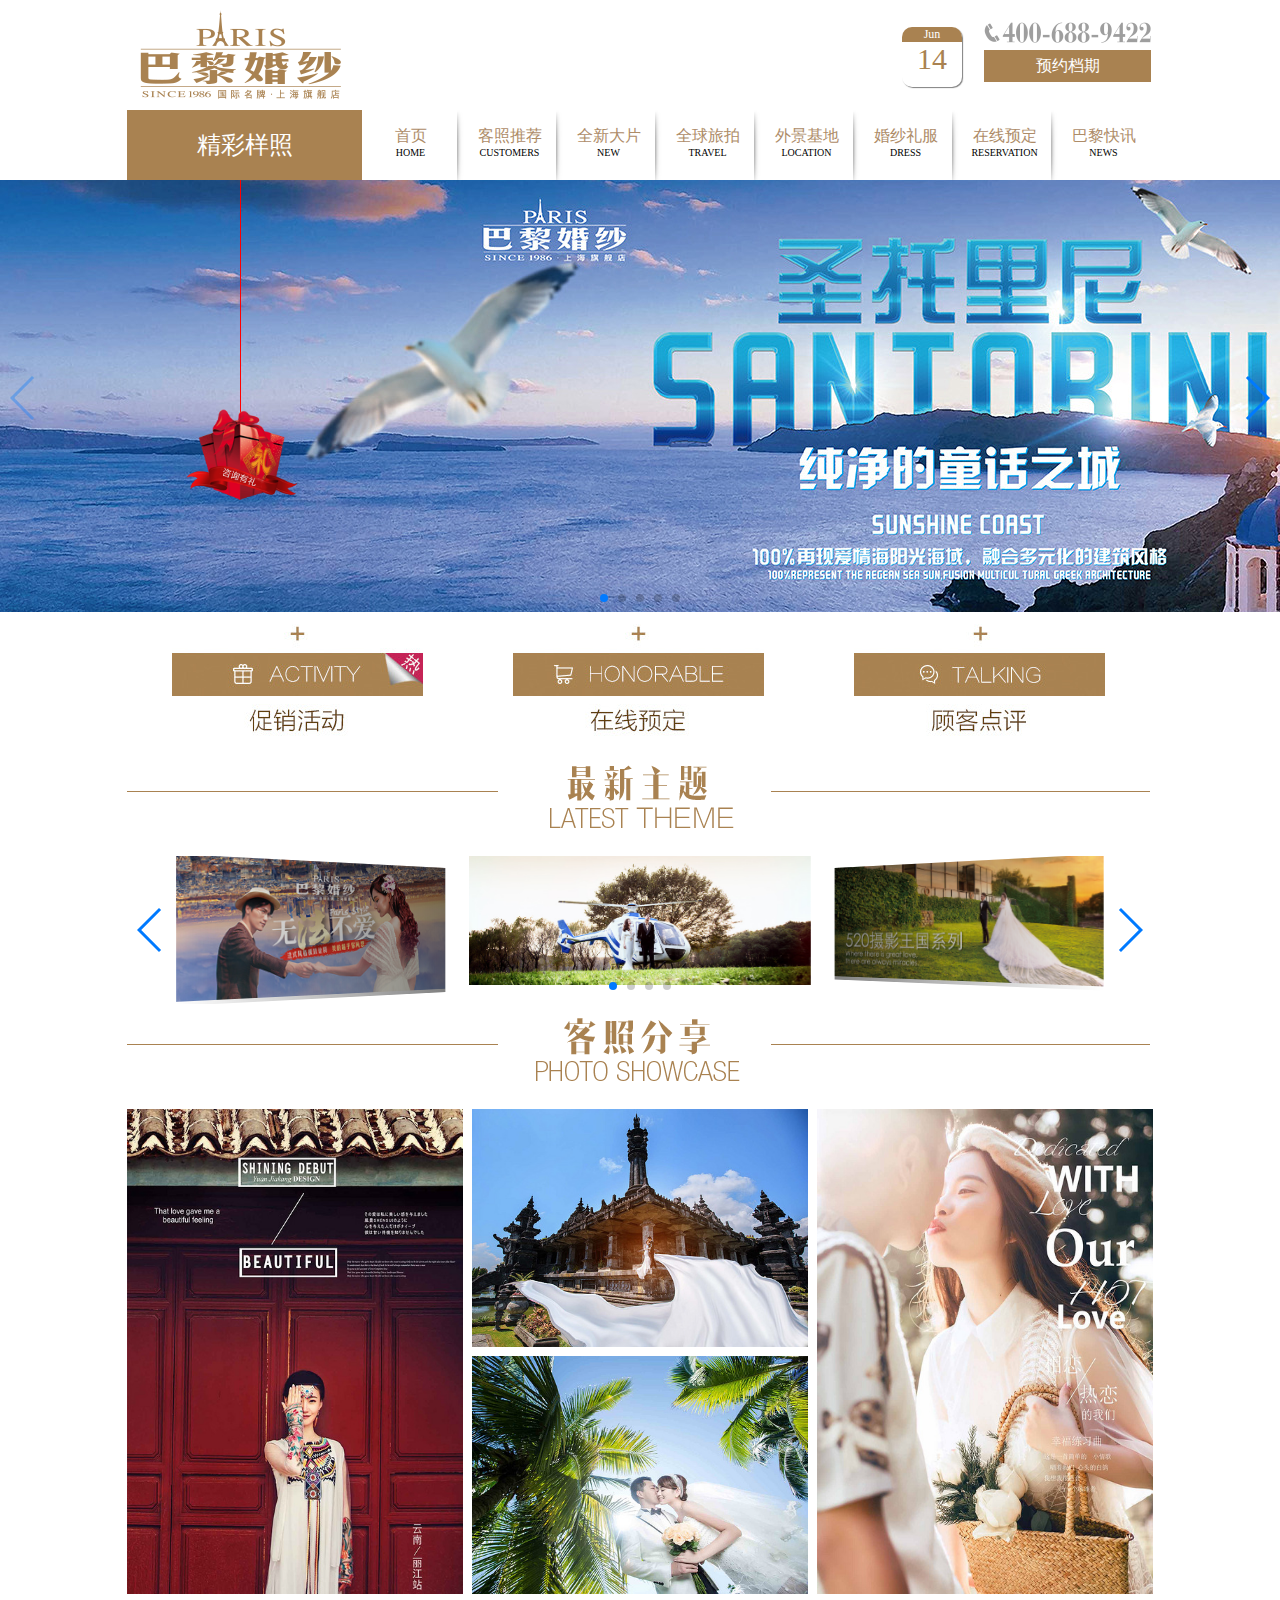
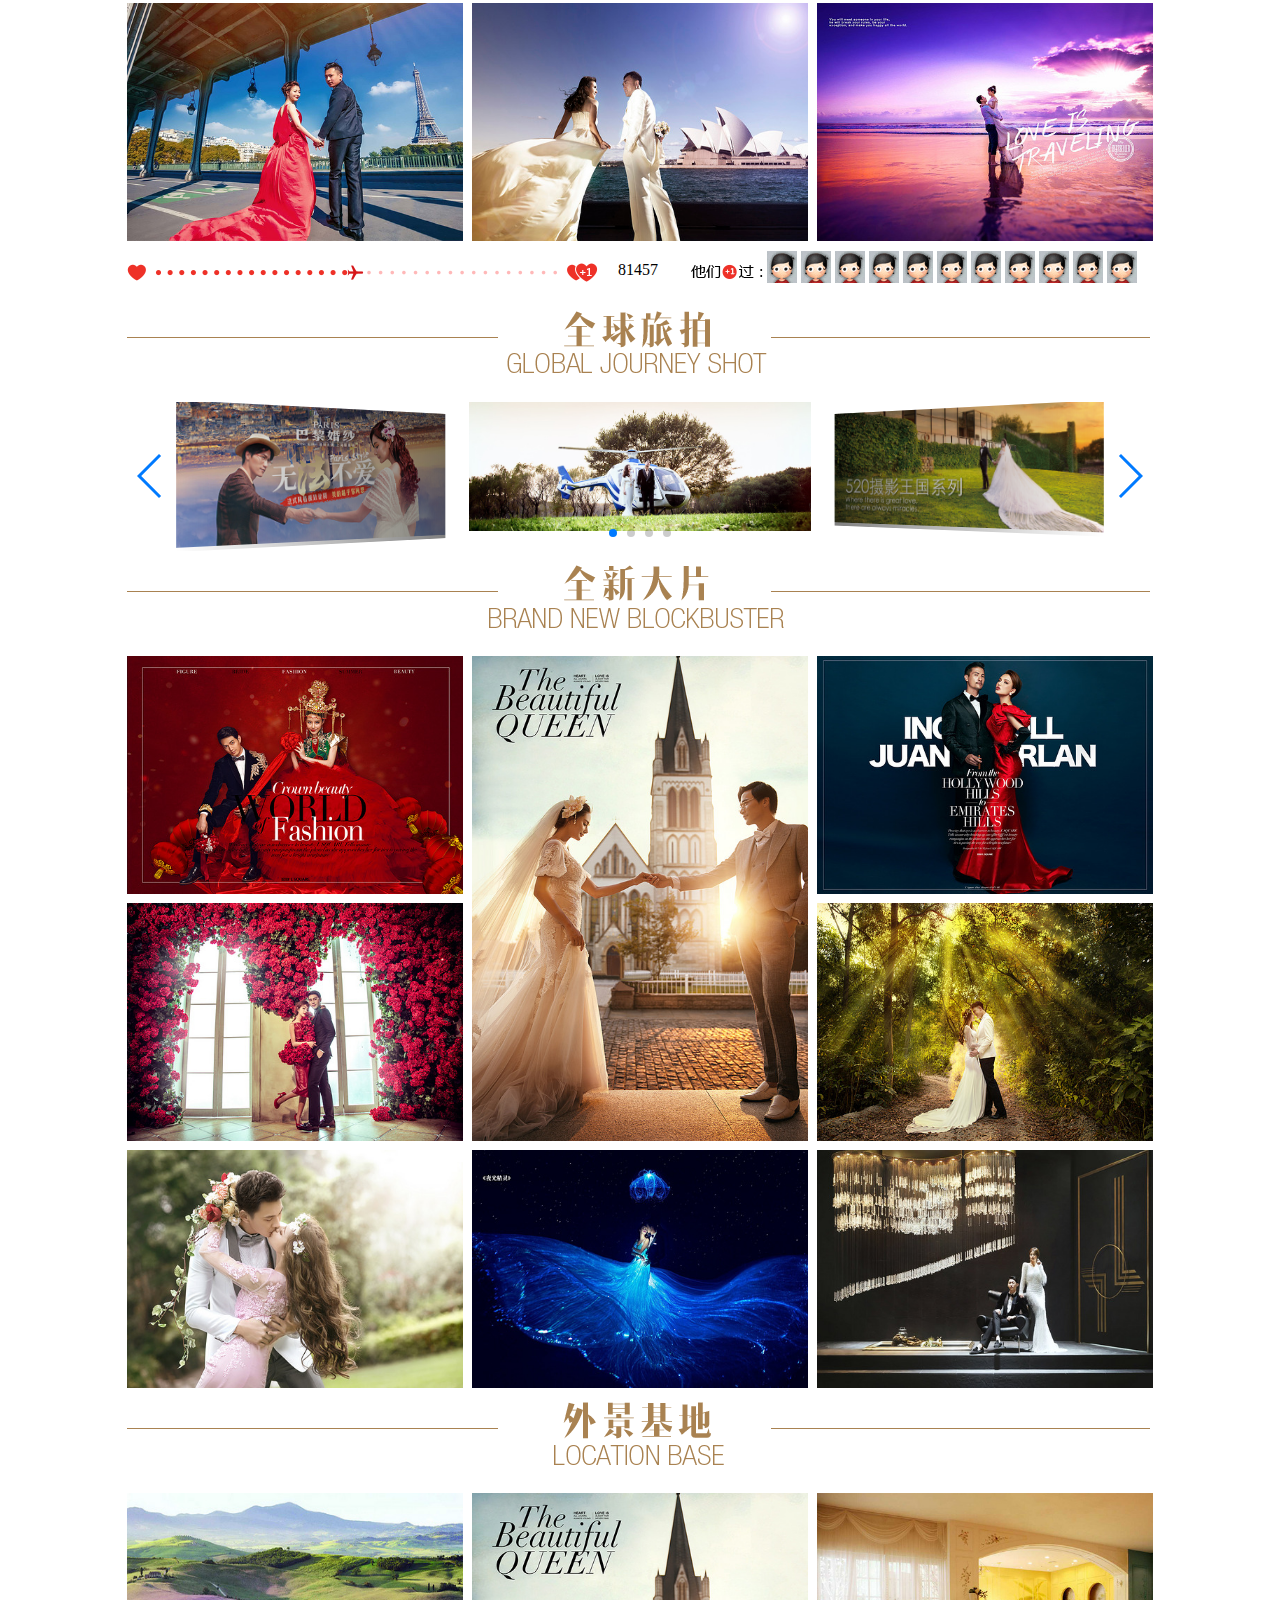
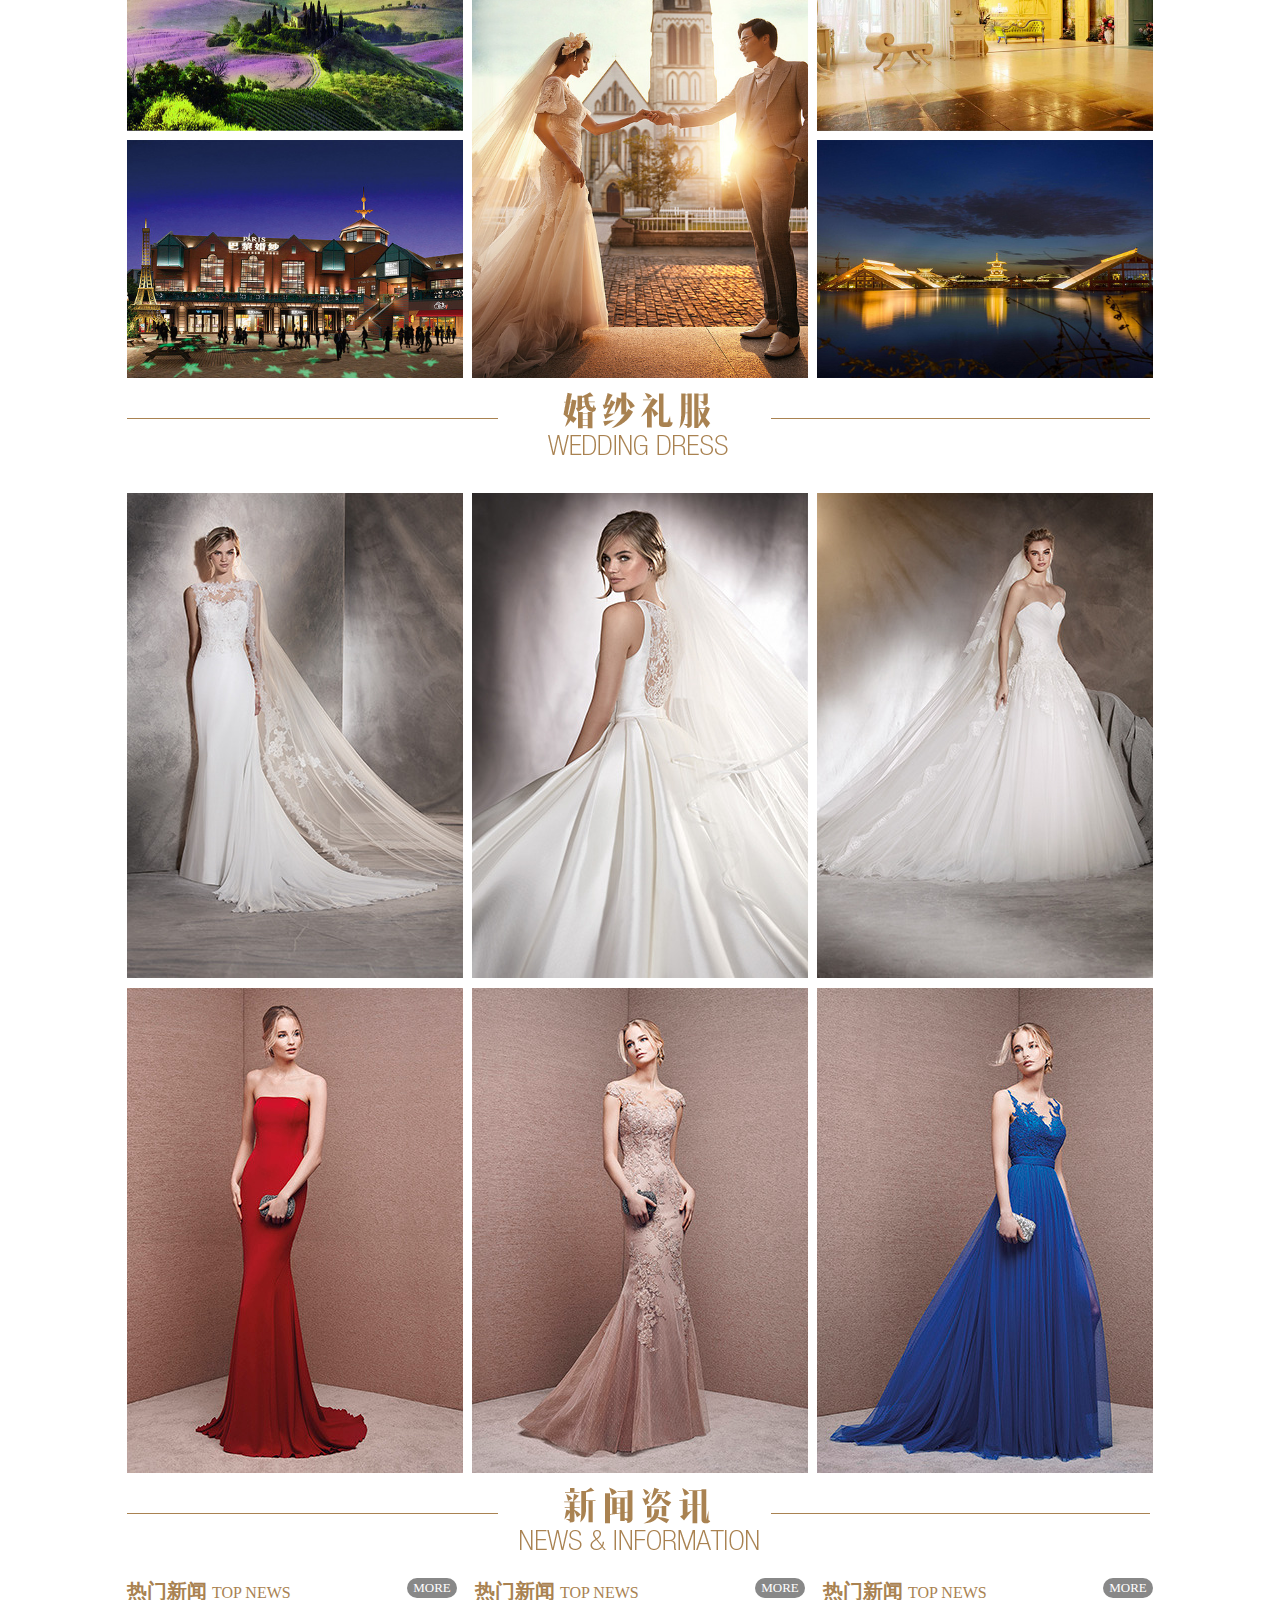
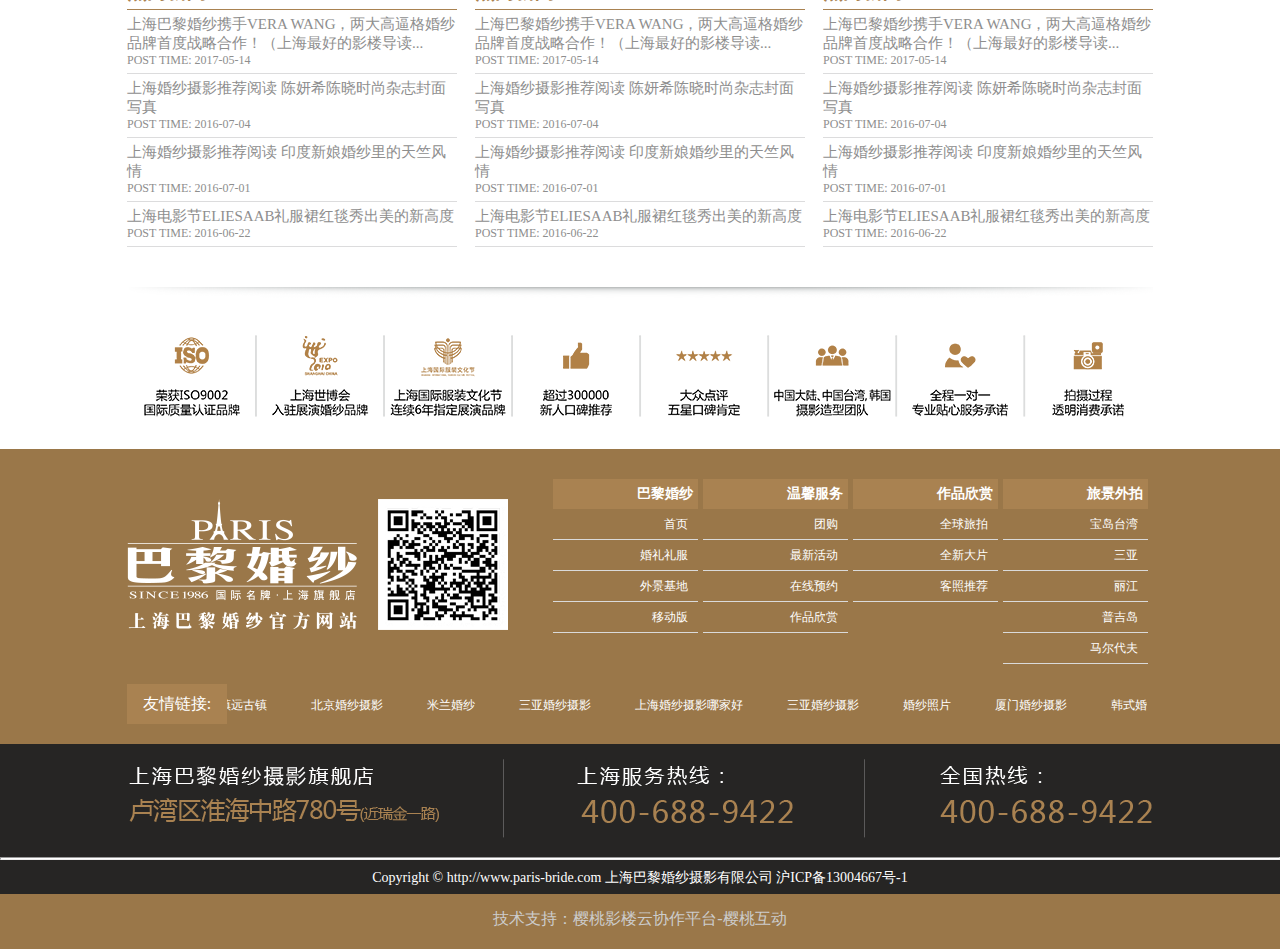
<file: balihunsha/index.html>
<!DOCTYPE html>
<html lang="en">
<head>
    <meta charset="UTF-8">
    <title>上海巴黎婚纱</title>
    <meta http-equiv="X-UA-Compatible" content="IE=edge,chrome=1"/>
    <meta name="viewport" content="width=device-width, initial-scale=1.0, minimum-scale=1.0, maximum-scale=1.0, user-scalable=no"/>
    <meta name="format-detection" content="telephone=no, email=no"/>
    <meta name="apple-mobile-web-app-capable" content="yes"/>
    <meta name="apple-mobile-web-app-status-bar-style" content="black"/>
    <link rel="stylesheet" href="css/swiper-3.4.2.min.css">
    <link rel="stylesheet" href="css/index.css">
    <link rel="stylesheet" href="css/animate.css">
</head>
<body>


<div class="container">
    <header>
        <a href="#" id="logo"><img src="img/logo.png" alt=""></a>
        <table class="logo_tab">
            <tr>
                <td rowspan="2"><p class="tab_p"><span>Jun</span>14</p></td>
                <td><img src="img/phone.png" alt="1" title="400-688-9422"></td>

            </tr>
            <tr>
                <td><a href="#" class="btn1">预约档期</a></td>
            </tr>
        </table>
        <div class="menu">
            <a href="#" class="menu_title">精彩样照</a>
        </div>
        <ul class="list_title">
            <li><b>首页</b><span>HOME</span></li>
            <li><b>客照推荐</b><span>CUSTOMERS</span></li>
            <li><b>全新大片</b><span>NEW</span></li>
            <li><b>全球旅拍</b><span>TRAVEL</span></li>
            <li><b>外景基地</b><span>LOCATION</span></li>
            <li><b>婚纱礼服</b><span>DRESS</span></li>
            <li><b>在线预定</b><span>RESERVATION</span></li>
            <li><b>巴黎快讯</b><span>NEWS</span></li>
        </ul>
        <div class="suspension">
            <a href="#" class="">
                <img src="img/gift.png" alt="">
            </a>
        </div>
    </header>

</div>
<div id="content">
    <!-- 轮播 -->
    <div class="swiper-container">
        <div class="swiper-wrapper">
            <div class="swiper-slide"><img src="img/banner1.jpg" alt=""></div>
            <div class="swiper-slide"><img src="img/banner2.jpg" alt=""></div>
            <div class="swiper-slide"><img src="img/banner3.jpg" alt=""></div>
            <div class="swiper-slide"><img src="img/banner4.jpg" alt=""></div>
            <div class="swiper-slide"><img src="img/banner5.jpg" alt=""></div>
        </div>
        <div class="swiper-pagination"></div>
        <div class="swiper-button-prev"></div>
        <div class="swiper-button-next"></div>
    </div>
    <!-- 轮播底部内容 -->
    <div id="banner_content">
        <ul class="content_ul">
            <li><img src="img/5a333788ec52013aab5f660dcfa1ff43.jpg" alt=""></li>
            <li><img src="img/5ba332e92497a40038d6a52b46e1c534.jpg" alt=""></li>
            <li><img src="img/852da97cf7ef59bf8b8e4cd5e50d30ef.jpg" alt=""></li>
        </ul>
    </div>
    <!-- 立体轮播 -->
    <div class="banner_solid">
        <div class="title"><img src="img/title-0.png" alt=""></div>
        <div class="swiper-container3">
            <div class="swiper-wrapper">
                <div class="swiper-slide"><img src="img/5bea0636875f66761fe276666baff157.jpg" alt=""></div>
                <div class="swiper-slide"><img src="img/751aa8724650cc940a6584a5006fc1c1.jpg" alt=""></div>
                <div class="swiper-slide"><img src="img/d1c2c31ba385393c86c5f1a947cc5147.jpg" alt=""></div>
                <div class="swiper-slide"><img src="img/e5c52e116d5af979bc44dcbb7093cbe5.jpg" alt=""></div>

            </div>
            <div class="swiper-pagination"></div>
            <div class="swiper-button-prev"></div>
            <div class="swiper-button-next"></div>
        </div>
    </div>
    <!-- 客照分享 -->
    <div id="photo">
        <div class="title"><img src="img/title-1.png" alt=""></div>
        <div class="photo_showcase">
            <ul class="photo_list">
                <li>
                    <div class="row_1"><img src="img/dceae079e629fb7083b9db63bbaf4e1d.jpg" alt=""></div>
                    <div class="row_2"><img src="img/2abbefbbd44f0a45a2f2af963203882a.jpg" alt=""></div>
                </li>
                <li style="margin: 0 9px">
                    <div class="row_2">
                        <img src="img/796ffa2f3ec2926bbf062e27b319f51f.jpg" alt="">

                    </div>
                    <div class="row_2">
                        <img src="img/d26f8edfeedde7568ae0f3b09c770c8b.jpg" alt="">

                    </div>
                    <div class="row_2">
                        <img src="img/07998342e4384876fe966e9da6698ce9.jpg" alt="">
                    </div>
                </li>
                <li>
                    <div class="row_1">
                        <img src="img/f610438c8fe2e43f4159102f4c0b1524.jpg" alt="">
                    </div>
                    <div class="row_2">
                        <img src="img/300c7e9470d9b3d269fddd95f307049e.jpg" alt="">
                    </div>
                </li>
            </ul>
        </div>
        <div class="bottom_title">
            <img src="img/plus.png" alt="">
            <span>81457</span>
            <a href="#">
                <img src="img/noavatar_small.jpg" alt="">
                <img src="img/noavatar_small.jpg" alt="">
                <img src="img/noavatar_small.jpg" alt="">
                <img src="img/noavatar_small.jpg" alt="">
                <img src="img/noavatar_small.jpg" alt="">
                <img src="img/noavatar_small.jpg" alt="">
                <img src="img/noavatar_small.jpg" alt="">
                <img src="img/noavatar_small.jpg" alt="">
                <img src="img/noavatar_small.jpg" alt="">
                <img src="img/noavatar_small.jpg" alt="">
                <img src="img/noavatar_small.jpg" alt="">
            </a>
        </div>
        <div class="banner_solid">
            <div class="title"><img src="img/title-5.png" alt=""></div>
            <div class="swiper-container3">
                <div class="swiper-wrapper">
                    <div class="swiper-slide"><img src="img/5bea0636875f66761fe276666baff157.jpg" alt=""></div>
                    <div class="swiper-slide"><img src="img/751aa8724650cc940a6584a5006fc1c1.jpg" alt=""></div>
                    <div class="swiper-slide"><img src="img/d1c2c31ba385393c86c5f1a947cc5147.jpg" alt=""></div>
                    <div class="swiper-slide"><img src="img/e5c52e116d5af979bc44dcbb7093cbe5.jpg" alt=""></div>

                </div>
                <div class="swiper-pagination"></div>
                <div class="swiper-button-prev"></div>
                <div class="swiper-button-next"></div>
            </div>
        </div>
        <div class="title"><img src="img/title-2.png" alt=""></div>
        <div id="brand">
            <div class="photo_showcase">
                <ul class="photo_list">
                    <li >
                        <div class="row_2  li1">
                            <img src="img/e97df71461f8ca8cd0a4ddca5597e4c6.jpg" alt="">
                            <p class="p">金玉满堂</p>
                        </div>
                        <div class="row_2"><img src="img/1f207dbe84a09a00e7d13d4c82d9d836.jpg" alt=""><p >金玉满堂</p></div>
                        <div class="row_2"><img src="img/52cc9097b0a16eb852ef370997dfd4f0.jpg" alt=""><p >金玉满堂</p></div>
                    </li>
                    <li style="margin: 0 9px">
                        <div class="row_1"><img src="img/5d974dd7ab72caa18f3e7133b1ad7790.jpg" alt=""><p >金玉满堂</p></div>
                        <div class="row_2"><img src="img/4ac75c28935eaa2c894a9da716884982.jpg" alt=""><p >金玉满堂</p></div>
                    </li>
                    <li>
                        <div class="row_2"><img src="img/43c3153b4089a4fda0144580d1455e11.jpg" alt=""><p >金玉满堂</p></div>
                        <div class="row_2"><img src="img/62b9416362b239cc22371129265103db.jpg"><p >金玉满堂</p></div>
                        <div class="row_2"><img src="img/55902ab2a4e9e6ab44b1d92ca36df1eb.jpg" alt=""><p >金玉满堂</p></div>
                    </li>
                </ul>
            </div>
        </div>
        <div class="title"><img src="img/title-3.png" alt=""></div>
        <div class="photo_showcase">
            <ul class="photo_list">
                <li>
                    <div class="row_2"><img src="img/c2e3d90ae91047ab1fb83a4f9eead8df.jpg" alt=""></div>
                    <div class="row_2"><img src="img/8ed5d861c7835800279ab80731092fd0.jpg" alt=""></div>
                </li>
                <li style="margin: 0 9px">
                    <div class="row_1">
                        <img src="img/5d974dd7ab72caa18f3e7133b1ad7790.jpg" alt="">
                    </div>
                </li>
                <li>
                    <div class="row_2"><img src="img/35af63337af127485ea8f427ded9bb7c.jpg" alt=""></div>
                    <div class="row_2"><img src="img/c86f4165b7ab8c1986cb15b70a1a0227.jpg"></div>
                </li>
            </ul>
        </div>
        <div class="title"><img src="img/title-4.png" alt=""></div>
        <div class="photo_showcase">
            <ul class="photo_list">
                <li>
                    <div class="row_1 margin"><img src="img/8bf7f52af6579432067a343e3bbd159b.jpg" alt=""></div>
                    <div class="row_1 margin"><img src="img/45f3e1c814df7f9af164070441aba8b8.jpg" alt=""></div>
                </li>
                <li style="margin: 0 9px">
                    <div class="row_1 margin"><img src="img/f548b271466ecbcc2ebc43779558b618.jpg" alt=""></div>
                    <div class="row_1 margin"><img src="img/2739a3d2e6050f68bd8eb1263166d78d.jpg" alt=""></div>
                </li>
                <li>
                    <div class="row_1 margin"><img src="img/a90a17ceebfee2d9a4bf83f38eeff738.jpg" alt=""></div>
                    <div class="row_1 margin"><img src="img/edcf7c78e56abd4f1e3350269713b80c.jpg" alt=""></div>
                </li>
            </ul>
        </div>
        <div class="title"><img src="img/title-8.png" alt=""></div>
        <div class="list_wap">
            <div class="cList">
                <div class="cList_title">
                    <div><strong>热门新闻</strong><span>TOP NEWS</span></div>
                    <a href="#"> MORE </a>
                </div>
                <ul class="cList_content">
                    <li>
                        <a href="#">上海巴黎婚纱携手VERA WANG，两大高逼格婚纱品牌首度战略合作！（上海最好的影楼导读...</a>
                        <p>POST TIME: 2017-05-14</p>
                    </li>
                    <li>
                        <a href="#">上海婚纱摄影推荐阅读 陈妍希陈晓时尚杂志封面写真</a>
                        <p>POST TIME: 2016-07-04</p>
                    </li>
                    <li>
                        <a href="#">上海婚纱摄影推荐阅读 印度新娘婚纱里的天竺风情</a>
                        <p>POST TIME: 2016-07-01</p>
                    </li>
                    <li>
                        <a href="#"> 上海电影节ELIESAAB礼服裙红毯秀出美的新高度</a>
                        <p> POST TIME: 2016-06-22</p>
                    </li>
                </ul>
            </div>
            <div class="cList list_margin">
                <div class="cList_title">
                    <div><strong>热门新闻</strong><span>TOP NEWS</span></div>
                    <a href="#"> MORE </a>
                </div>
                <ul class="cList_content">
                    <li>
                        <a href="#">上海巴黎婚纱携手VERA WANG，两大高逼格婚纱品牌首度战略合作！（上海最好的影楼导读...</a>
                        <p>POST TIME: 2017-05-14</p>
                    </li>
                    <li>
                        <a href="#">上海婚纱摄影推荐阅读 陈妍希陈晓时尚杂志封面写真</a>
                        <p>POST TIME: 2016-07-04</p>
                    </li>
                    <li>
                        <a href="#">上海婚纱摄影推荐阅读 印度新娘婚纱里的天竺风情</a>
                        <p>POST TIME: 2016-07-01</p>
                    </li>
                    <li>
                        <a href="#"> 上海电影节ELIESAAB礼服裙红毯秀出美的新高度</a>
                        <p> POST TIME: 2016-06-22</p>
                    </li>
                </ul>
            </div>
            <div class="cList">
                <div class="cList_title">
                    <div><strong>热门新闻</strong><span>TOP NEWS</span></div>
                    <a href="#"> MORE </a>
                </div>
                <ul class="cList_content">
                    <li>
                        <a href="#">上海巴黎婚纱携手VERA WANG，两大高逼格婚纱品牌首度战略合作！（上海最好的影楼导读...</a>
                        <p>POST TIME: 2017-05-14</p>
                    </li>
                    <li>
                        <a href="#">上海婚纱摄影推荐阅读 陈妍希陈晓时尚杂志封面写真</a>
                        <p>POST TIME: 2016-07-04</p>
                    </li>
                    <li>
                        <a href="#">上海婚纱摄影推荐阅读 印度新娘婚纱里的天竺风情</a>
                        <p>POST TIME: 2016-07-01</p>
                    </li>
                    <li>
                        <a href="#"> 上海电影节ELIESAAB礼服裙红毯秀出美的新高度</a>
                        <p> POST TIME: 2016-06-22</p>
                    </li>
                </ul>
            </div>
        </div>
        <div class="footer_shadow"><img src="img/footer-shadow.png" alt=""></div>
        <div><img src="img/f8d777c251e1913742815e85f14b0136.png" alt=""></div>
    </div>
</div>
<footer>
    <section>
        <div id="footer_logo">
            <div class="footer_left">
                <img src="img/logo-qr.png" alt="">
            </div>
            <div class="footer_right">
                <ul>
                    <li><a href="#"><strong>巴黎婚纱</strong></a></li>
                    <li><a href="#">首页</a></li>
                    <li><a href="#">婚礼礼服</a></li>
                    <li><a href="#">外景基地</a></li>
                    <li><a href="#">移动版</a></li>
                </ul>
                <ul>
                    <li><a href="#"><strong>温馨服务</strong></a></li>
                    <li><a href="#">团购</a></li>
                    <li><a href="#">最新活动</a></li>
                    <li><a href="#">在线预约</a></li>
                    <li><a href="#">作品欣赏</a></li>
                </ul>
                <ul>
                    <li><a href="#"><strong>作品欣赏</strong></a></li>
                    <li><a href="#">全球旅拍</a></li>
                    <li><a href="#">全新大片</a></li>
                    <li><a href="#">客照推荐</a></li>
                </ul>
                <ul>
                    <li><a href="#"><strong>旅景外拍</strong></a></li>
                    <li><a href="#">宝岛台湾</a></li>
                    <li><a href="#">三亚</a></li>
                    <li><a href="#">丽江</a></li>
                    <li><a href="#">普吉岛</a></li>
                    <li><a href="#">马尔代夫</a></li>
                </ul>
            </div>
        </div>
        <div class="marquee">
            <div id="marquee_left">友情链接:</div>
            <div id="marquee">
                <ul>
                    <li><a href="#">镇远古镇</a></li>
                    <li><a href="#">北京婚纱摄影</a></li>
                    <li><a href="#">米兰婚纱</a></li>
                    <li><a href="#">三亚婚纱摄影 </a></li>
                    <li><a href="#">上海婚纱摄影哪家好</a></li>
                    <li><a href="#">三亚婚纱摄影</a></li>
                    <li><a href="#">婚纱照片</a></li>
                    <li><a href="#">厦门婚纱摄影</a></li>
                    <li><a href="#">韩式婚纱摄影</a></li>
                    <li><a href="#">成都婚纱照</a></li>
                    <li><a href="#">镇远古镇</a></li>
                    <li><a href="#">北京婚纱摄影</a></li>
                    <li><a href="#">米兰婚纱</a></li>
                    <li><a href="#">三亚婚纱摄影 </a></li>
                    <li><a href="#">上海婚纱摄影哪家好</a></li>
                    <li><a href="#">三亚婚纱摄影</a></li>
                    <li><a href="#">婚纱照片</a></li>
                    <li><a href="#">厦门婚纱摄影</a></li>
                    <li><a href="#">韩式婚纱摄影</a></li>
                    <li><a href="#">成都婚纱照</a></li>
                    <!--<li><a href="#">广州夜场招聘</a></li>-->
                </ul>

            </div>

        </div>
        <div class="footer_img">
            <img src="img/footer-contact.png" alt="">
            <hr style="background-color: #fff;height: 1px;">
            <p>Copyright © http://www.paris-bride.com 上海巴黎婚纱摄影有限公司 沪ICP备13004667号-1</p>
        </div>
        <div class="footer_p">技术支持：樱桃影楼云协作平台-樱桃互动</div>
    </section>

</footer>

</body>
</html>
<script src="js/jquery-1.3.2.min.js"></script>
<script src="js/jquery.kxbdMarquee.js"></script>
<script src="js/swiper-3.4.2.min.js"></script>

<script>

    /*  底部无缝滚动 */
    (function () {
        $("#marquee").kxbdMarquee({direction: "left"});
    })();
    /* 左边固定的img图片  */
    $(function () {
        window.onscroll = function () {
            if (window.document.body.scrollTop > 170) {
                $(".suspension").css("position","fixed").css("left","307px").css("top","125px")
            }
            else {
                $(".suspension").css("position","relative").css("left","60px").css("top","304px")
            }
        }
    })

    /* 大轮播 */
    var mySwiper = new Swiper('.swiper-container', {
        autoplay: 3000,//可选选项，自动滑动
        pagination: '.swiper-pagination',
        paginationHide: true,
        prevButton: '.swiper-button-prev',
        nextButton: '.swiper-button-next',
        autoplayDisableOnInteraction: false,
        effect: "fade",
        loopAdditionalSlides: 1,
    })

    /* 中间的小轮播 */
    var mySwiper3 = new Swiper('.swiper-container3', {
        effect: 'coverflow',
//        loopAdditionalSlides : 1,
        slidesPerView: 3,
        centeredSlides: true,
        autoplay: 3000,//可选选项，自动滑动
        pagination: '.swiper-pagination',
        paginationHide: true,
        prevButton: '.swiper-button-prev',
        nextButton: '.swiper-button-next',
        loop: true,
        autoplayDisableOnInteraction: false,
    })


</script>
</file>
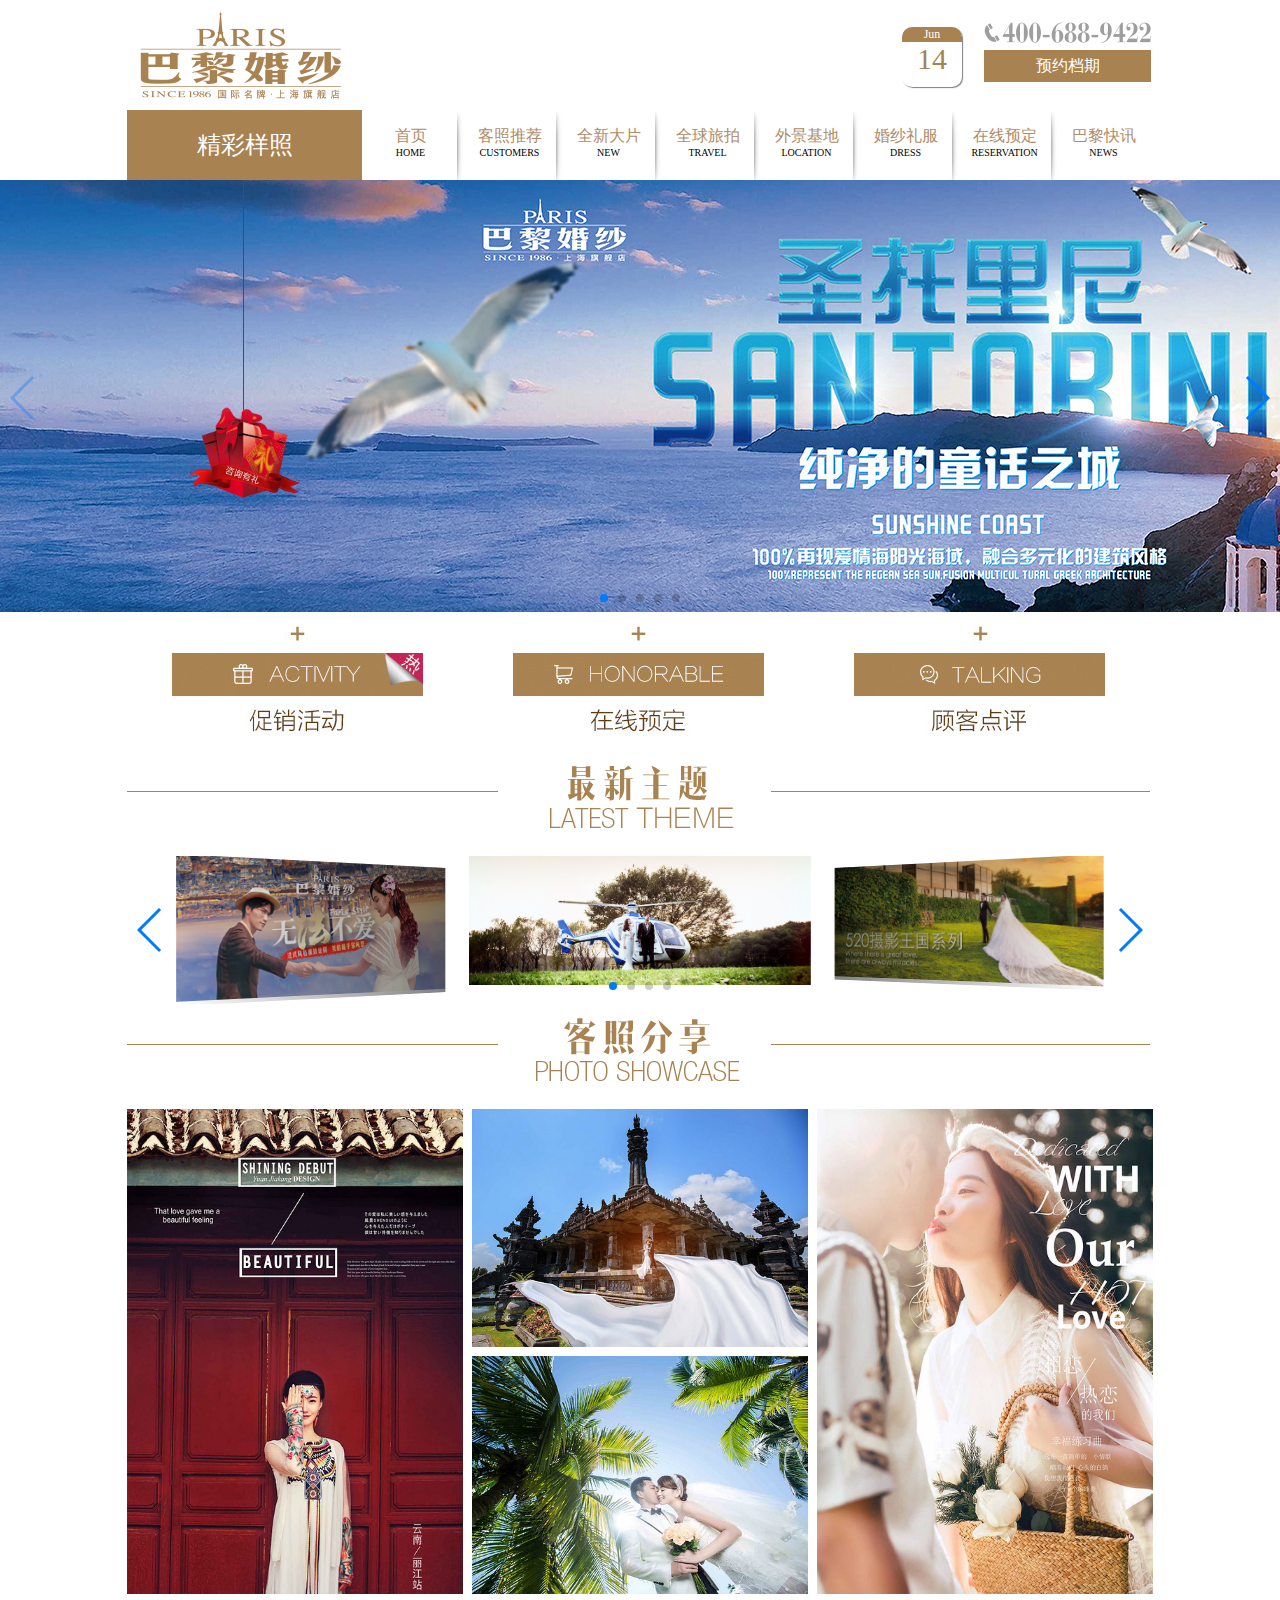
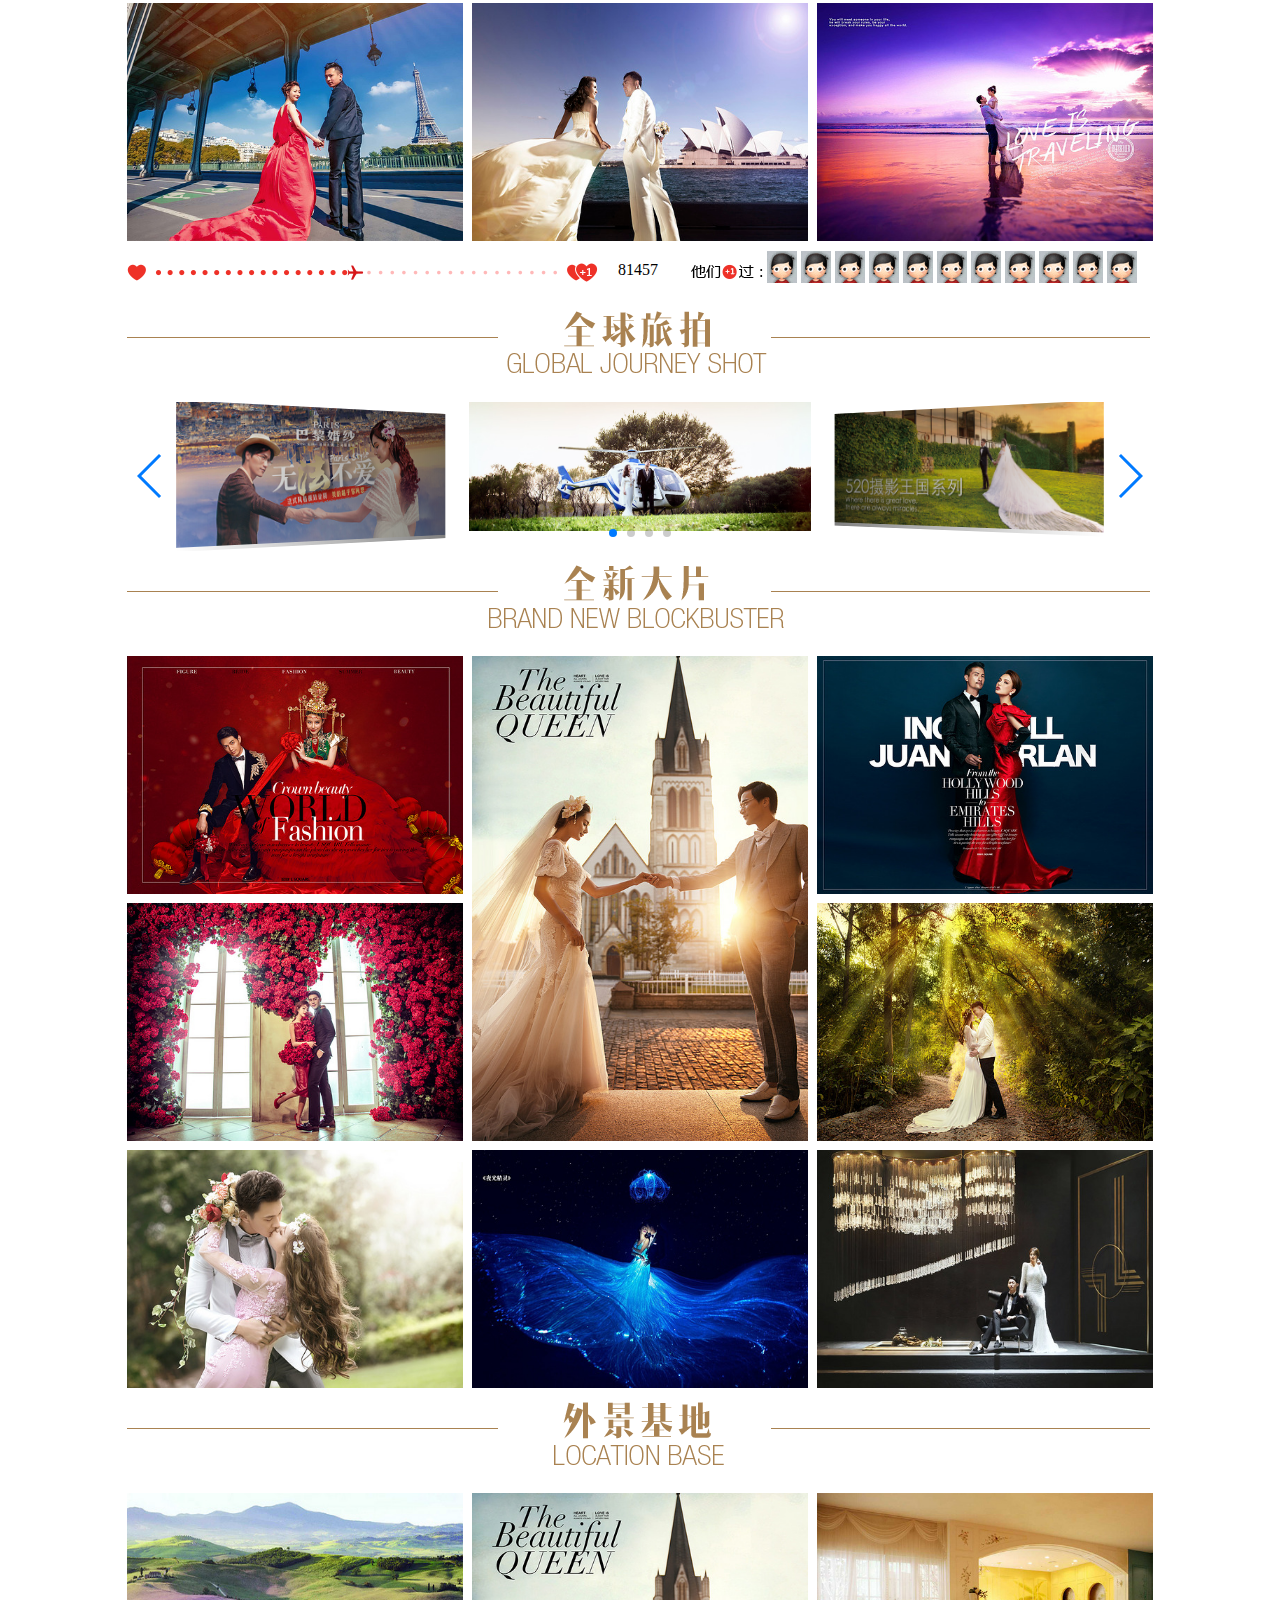
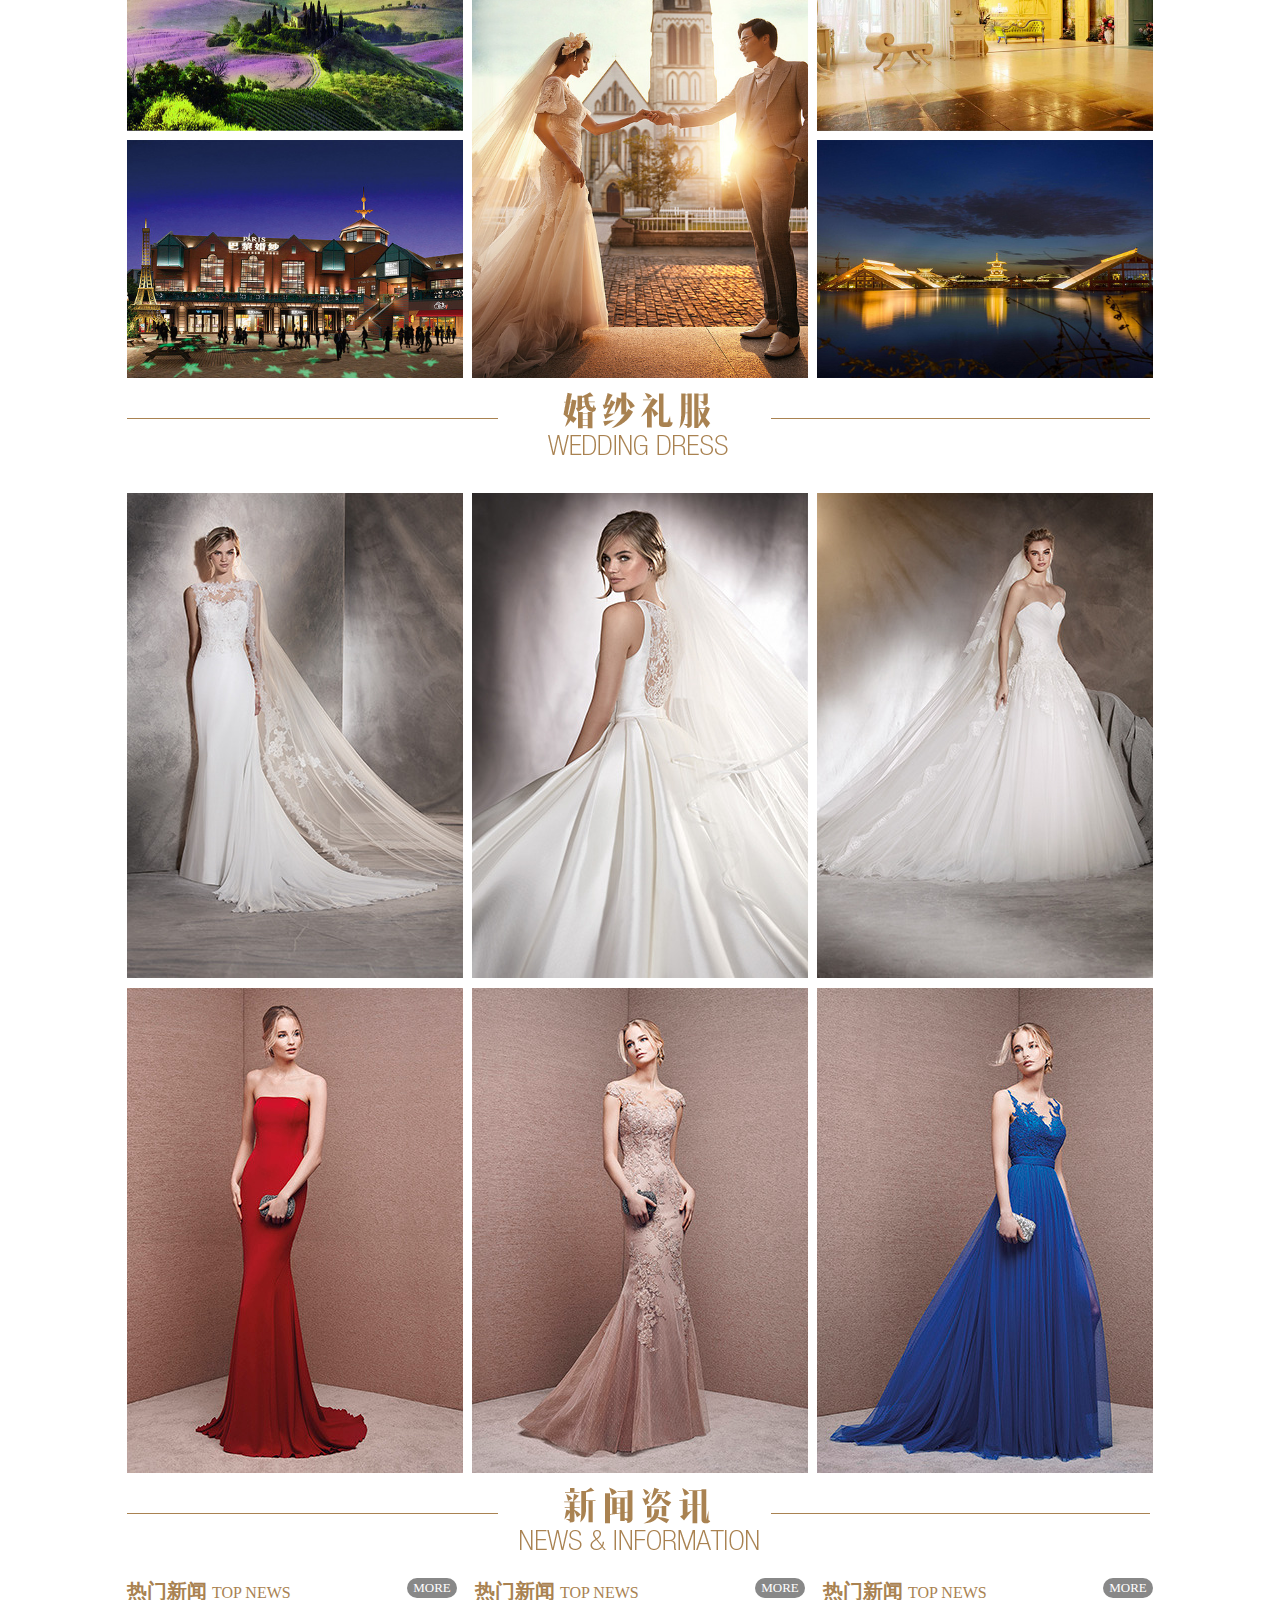
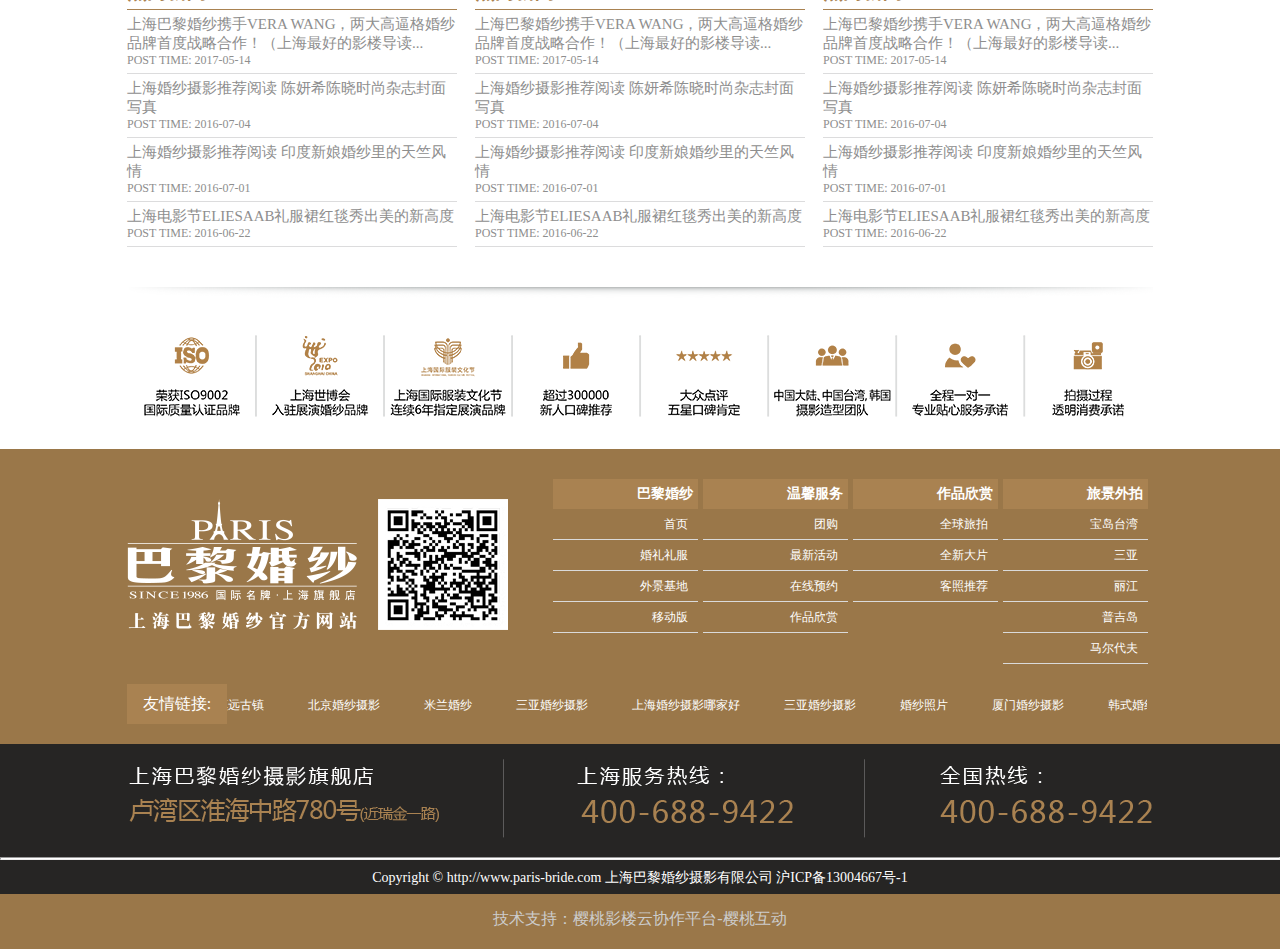
<file: hunsha/index.html>
<!DOCTYPE html>
<html lang="en">
<head>
    <meta charset="UTF-8">
    <title>上海巴黎婚纱</title>
    <meta http-equiv="X-UA-Compatible" content="IE=edge,chrome=1"/>
    <meta name="viewport" content="width=device-width, initial-scale=1.0, minimum-scale=1.0, maximum-scale=1.0, user-scalable=no"/>
    <meta name="format-detection" content="telephone=no, email=no"/>
    <meta name="apple-mobile-web-app-capable" content="yes"/>
    <meta name="apple-mobile-web-app-status-bar-style" content="black"/>
    <link rel="stylesheet" href="css/swiper-3.4.2.min.css">
    <link rel="stylesheet" href="css/index.css">
    <link rel="stylesheet" href="css/animate.css">
</head>
<body>


<div class="container">
    <header>
        <a href="#" id="logo"><img src="img/logo.png" alt=""></a>
        <table class="logo_tab">
            <tr>
                <td rowspan="2"><p class="tab_p"><span>Jun</span>14</p></td>
                <td><img src="img/phone.png" alt="1" title="400-688-9422"></td>

            </tr>
            <tr>
                <td><a href="#" class="btn1">预约档期</a></td>
            </tr>
        </table>
        <div class="menu">
            <a href="#" class="menu_title">精彩样照</a>
        </div>
        <ul class="list_title">
            <li><b>首页</b><span>HOME</span></li>
            <li><b>客照推荐</b><span>CUSTOMERS</span></li>
            <li><b>全新大片</b><span>NEW</span></li>
            <li><b>全球旅拍</b><span>TRAVEL</span></li>
            <li><b>外景基地</b><span>LOCATION</span></li>
            <li><b>婚纱礼服</b><span>DRESS</span></li>
            <li><b>在线预定</b><span>RESERVATION</span></li>
            <li><b>巴黎快讯</b><span>NEWS</span></li>
        </ul>
        <div class="suspension">
            <a href="#" class="">
                <img src="img/gift.png" alt="">
            </a>
        </div>
    </header>

</div>
<div id="content">
    <!-- 轮播 -->
    <div class="swiper-container">
        <div class="swiper-wrapper">
            <div class="swiper-slide"><img src="img/banner1.jpg" alt=""></div>
            <div class="swiper-slide"><img src="img/banner2.jpg" alt=""></div>
            <div class="swiper-slide"><img src="img/banner3.jpg" alt=""></div>
            <div class="swiper-slide"><img src="img/banner4.jpg" alt=""></div>
            <div class="swiper-slide"><img src="img/banner5.jpg" alt=""></div>
        </div>
        <div class="swiper-pagination"></div>
        <div class="swiper-button-prev"></div>
        <div class="swiper-button-next"></div>
    </div>
    <!-- 轮播底部内容 -->
    <div id="banner_content">
        <ul class="content_ul">
            <li><img src="img/5a333788ec52013aab5f660dcfa1ff43.jpg" alt=""></li>
            <li><img src="img/5ba332e92497a40038d6a52b46e1c534.jpg" alt=""></li>
            <li><img src="img/852da97cf7ef59bf8b8e4cd5e50d30ef.jpg" alt=""></li>
        </ul>
    </div>
    <!-- 立体轮播 -->
    <div class="banner_solid">
        <div class="title"><img src="img/title-0.png" alt=""></div>
        <div class="swiper-container3">
            <div class="swiper-wrapper">
                <div class="swiper-slide"><img src="img/5bea0636875f66761fe276666baff157.jpg" alt=""></div>
                <div class="swiper-slide"><img src="img/751aa8724650cc940a6584a5006fc1c1.jpg" alt=""></div>
                <div class="swiper-slide"><img src="img/d1c2c31ba385393c86c5f1a947cc5147.jpg" alt=""></div>
                <div class="swiper-slide"><img src="img/e5c52e116d5af979bc44dcbb7093cbe5.jpg" alt=""></div>

            </div>
            <div class="swiper-pagination"></div>
            <div class="swiper-button-prev"></div>
            <div class="swiper-button-next"></div>
        </div>
    </div>
    <!-- 客照分享 -->
    <div id="photo">
        <div class="title"><img src="img/title-1.png" alt=""></div>
        <div class="photo_showcase">
            <ul class="photo_list">
                <li>
                    <div class="row_1"><img src="img/dceae079e629fb7083b9db63bbaf4e1d.jpg" alt=""></div>
                    <div class="row_2"><img src="img/2abbefbbd44f0a45a2f2af963203882a.jpg" alt=""></div>
                </li>
                <li style="margin: 0 9px">
                    <div class="row_2">
                        <img src="img/796ffa2f3ec2926bbf062e27b319f51f.jpg" alt="">

                    </div>
                    <div class="row_2">
                        <img src="img/d26f8edfeedde7568ae0f3b09c770c8b.jpg" alt="">

                    </div>
                    <div class="row_2">
                        <img src="img/07998342e4384876fe966e9da6698ce9.jpg" alt="">
                    </div>
                </li>
                <li>
                    <div class="row_1">
                        <img src="img/f610438c8fe2e43f4159102f4c0b1524.jpg" alt="">
                    </div>
                    <div class="row_2">
                        <img src="img/300c7e9470d9b3d269fddd95f307049e.jpg" alt="">
                    </div>
                </li>
            </ul>
        </div>
        <div class="bottom_title">
            <img src="img/plus.png" alt="">
            <span>81457</span>
            <a href="#">
                <img src="img/noavatar_small.jpg" alt="">
                <img src="img/noavatar_small.jpg" alt="">
                <img src="img/noavatar_small.jpg" alt="">
                <img src="img/noavatar_small.jpg" alt="">
                <img src="img/noavatar_small.jpg" alt="">
                <img src="img/noavatar_small.jpg" alt="">
                <img src="img/noavatar_small.jpg" alt="">
                <img src="img/noavatar_small.jpg" alt="">
                <img src="img/noavatar_small.jpg" alt="">
                <img src="img/noavatar_small.jpg" alt="">
                <img src="img/noavatar_small.jpg" alt="">
            </a>
        </div>
        <div class="banner_solid">
            <div class="title"><img src="img/title-5.png" alt=""></div>
            <div class="swiper-container3">
                <div class="swiper-wrapper">
                    <div class="swiper-slide"><img src="img/5bea0636875f66761fe276666baff157.jpg" alt=""></div>
                    <div class="swiper-slide"><img src="img/751aa8724650cc940a6584a5006fc1c1.jpg" alt=""></div>
                    <div class="swiper-slide"><img src="img/d1c2c31ba385393c86c5f1a947cc5147.jpg" alt=""></div>
                    <div class="swiper-slide"><img src="img/e5c52e116d5af979bc44dcbb7093cbe5.jpg" alt=""></div>

                </div>
                <div class="swiper-pagination"></div>
                <div class="swiper-button-prev"></div>
                <div class="swiper-button-next"></div>
            </div>
        </div>
        <div class="title"><img src="img/title-2.png" alt=""></div>
        <div id="brand">
            <div class="photo_showcase">
                <ul class="photo_list">
                    <li >
                        <div class="row_2  li1">
                            <img src="img/e97df71461f8ca8cd0a4ddca5597e4c6.jpg" alt="">
                            <p class="p">金玉满堂</p>
                        </div>
                        <div class="row_2"><img src="img/1f207dbe84a09a00e7d13d4c82d9d836.jpg" alt=""><p >金玉满堂</p></div>
                        <div class="row_2"><img src="img/52cc9097b0a16eb852ef370997dfd4f0.jpg" alt=""><p >金玉满堂</p></div>
                    </li>
                    <li style="margin: 0 9px">
                        <div class="row_1"><img src="img/5d974dd7ab72caa18f3e7133b1ad7790.jpg" alt=""><p >金玉满堂</p></div>
                        <div class="row_2"><img src="img/4ac75c28935eaa2c894a9da716884982.jpg" alt=""><p >金玉满堂</p></div>
                    </li>
                    <li>
                        <div class="row_2"><img src="img/43c3153b4089a4fda0144580d1455e11.jpg" alt=""><p >金玉满堂</p></div>
                        <div class="row_2"><img src="img/62b9416362b239cc22371129265103db.jpg"><p >金玉满堂</p></div>
                        <div class="row_2"><img src="img/55902ab2a4e9e6ab44b1d92ca36df1eb.jpg" alt=""><p >金玉满堂</p></div>
                    </li>
                </ul>
            </div>
        </div>
        <div class="title"><img src="img/title-3.png" alt=""></div>
        <div class="photo_showcase">
            <ul class="photo_list">
                <li>
                    <div class="row_2"><img src="img/c2e3d90ae91047ab1fb83a4f9eead8df.jpg" alt=""></div>
                    <div class="row_2"><img src="img/8ed5d861c7835800279ab80731092fd0.jpg" alt=""></div>
                </li>
                <li style="margin: 0 9px">
                    <div class="row_1">
                        <img src="img/5d974dd7ab72caa18f3e7133b1ad7790.jpg" alt="">
                    </div>
                </li>
                <li>
                    <div class="row_2"><img src="img/35af63337af127485ea8f427ded9bb7c.jpg" alt=""></div>
                    <div class="row_2"><img src="img/c86f4165b7ab8c1986cb15b70a1a0227.jpg"></div>
                </li>
            </ul>
        </div>
        <div class="title"><img src="img/title-4.png" alt=""></div>
        <div class="photo_showcase">
            <ul class="photo_list">
                <li>
                    <div class="row_1 margin"><img src="img/8bf7f52af6579432067a343e3bbd159b.jpg" alt=""></div>
                    <div class="row_1 margin"><img src="img/45f3e1c814df7f9af164070441aba8b8.jpg" alt=""></div>
                </li>
                <li style="margin: 0 9px">
                    <div class="row_1 margin"><img src="img/f548b271466ecbcc2ebc43779558b618.jpg" alt=""></div>
                    <div class="row_1 margin"><img src="img/2739a3d2e6050f68bd8eb1263166d78d.jpg" alt=""></div>
                </li>
                <li>
                    <div class="row_1 margin"><img src="img/a90a17ceebfee2d9a4bf83f38eeff738.jpg" alt=""></div>
                    <div class="row_1 margin"><img src="img/edcf7c78e56abd4f1e3350269713b80c.jpg" alt=""></div>
                </li>
            </ul>
        </div>
        <div class="title"><img src="img/title-8.png" alt=""></div>
        <div class="list_wap">
            <div class="cList">
                <div class="cList_title">
                    <div><strong>热门新闻</strong><span>TOP NEWS</span></div>
                    <a href="#"> MORE </a>
                </div>
                <ul class="cList_content">
                    <li>
                        <a href="#">上海巴黎婚纱携手VERA WANG，两大高逼格婚纱品牌首度战略合作！（上海最好的影楼导读...</a>
                        <p>POST TIME: 2017-05-14</p>
                    </li>
                    <li>
                        <a href="#">上海婚纱摄影推荐阅读 陈妍希陈晓时尚杂志封面写真</a>
                        <p>POST TIME: 2016-07-04</p>
                    </li>
                    <li>
                        <a href="#">上海婚纱摄影推荐阅读 印度新娘婚纱里的天竺风情</a>
                        <p>POST TIME: 2016-07-01</p>
                    </li>
                    <li>
                        <a href="#"> 上海电影节ELIESAAB礼服裙红毯秀出美的新高度</a>
                        <p> POST TIME: 2016-06-22</p>
                    </li>
                </ul>
            </div>
            <div class="cList list_margin">
                <div class="cList_title">
                    <div><strong>热门新闻</strong><span>TOP NEWS</span></div>
                    <a href="#"> MORE </a>
                </div>
                <ul class="cList_content">
                    <li>
                        <a href="#">上海巴黎婚纱携手VERA WANG，两大高逼格婚纱品牌首度战略合作！（上海最好的影楼导读...</a>
                        <p>POST TIME: 2017-05-14</p>
                    </li>
                    <li>
                        <a href="#">上海婚纱摄影推荐阅读 陈妍希陈晓时尚杂志封面写真</a>
                        <p>POST TIME: 2016-07-04</p>
                    </li>
                    <li>
                        <a href="#">上海婚纱摄影推荐阅读 印度新娘婚纱里的天竺风情</a>
                        <p>POST TIME: 2016-07-01</p>
                    </li>
                    <li>
                        <a href="#"> 上海电影节ELIESAAB礼服裙红毯秀出美的新高度</a>
                        <p> POST TIME: 2016-06-22</p>
                    </li>
                </ul>
            </div>
            <div class="cList">
                <div class="cList_title">
                    <div><strong>热门新闻</strong><span>TOP NEWS</span></div>
                    <a href="#"> MORE </a>
                </div>
                <ul class="cList_content">
                    <li>
                        <a href="#">上海巴黎婚纱携手VERA WANG，两大高逼格婚纱品牌首度战略合作！（上海最好的影楼导读...</a>
                        <p>POST TIME: 2017-05-14</p>
                    </li>
                    <li>
                        <a href="#">上海婚纱摄影推荐阅读 陈妍希陈晓时尚杂志封面写真</a>
                        <p>POST TIME: 2016-07-04</p>
                    </li>
                    <li>
                        <a href="#">上海婚纱摄影推荐阅读 印度新娘婚纱里的天竺风情</a>
                        <p>POST TIME: 2016-07-01</p>
                    </li>
                    <li>
                        <a href="#"> 上海电影节ELIESAAB礼服裙红毯秀出美的新高度</a>
                        <p> POST TIME: 2016-06-22</p>
                    </li>
                </ul>
            </div>
        </div>
        <div class="footer_shadow"><img src="img/footer-shadow.png" alt=""></div>
        <div><img src="img/f8d777c251e1913742815e85f14b0136.png" alt=""></div>
    </div>
</div>
<footer>
    <section>
        <div id="footer_logo">
            <div class="footer_left">
                <img src="img/logo-qr.png" alt="">
            </div>
            <div class="footer_right">
                <ul>
                    <li><a href="#"><strong>巴黎婚纱</strong></a></li>
                    <li><a href="#">首页</a></li>
                    <li><a href="#">婚礼礼服</a></li>
                    <li><a href="#">外景基地</a></li>
                    <li><a href="#">移动版</a></li>
                </ul>
                <ul>
                    <li><a href="#"><strong>温馨服务</strong></a></li>
                    <li><a href="#">团购</a></li>
                    <li><a href="#">最新活动</a></li>
                    <li><a href="#">在线预约</a></li>
                    <li><a href="#">作品欣赏</a></li>
                </ul>
                <ul>
                    <li><a href="#"><strong>作品欣赏</strong></a></li>
                    <li><a href="#">全球旅拍</a></li>
                    <li><a href="#">全新大片</a></li>
                    <li><a href="#">客照推荐</a></li>
                </ul>
                <ul>
                    <li><a href="#"><strong>旅景外拍</strong></a></li>
                    <li><a href="#">宝岛台湾</a></li>
                    <li><a href="#">三亚</a></li>
                    <li><a href="#">丽江</a></li>
                    <li><a href="#">普吉岛</a></li>
                    <li><a href="#">马尔代夫</a></li>
                </ul>
            </div>
        </div>
        <div class="marquee">
            <div id="marquee_left">友情链接:</div>
            <div id="marquee">
                <ul>
                    <li><a href="#">镇远古镇</a></li>
                    <li><a href="#">北京婚纱摄影</a></li>
                    <li><a href="#">米兰婚纱</a></li>
                    <li><a href="#">三亚婚纱摄影 </a></li>
                    <li><a href="#">上海婚纱摄影哪家好</a></li>
                    <li><a href="#">三亚婚纱摄影</a></li>
                    <li><a href="#">婚纱照片</a></li>
                    <li><a href="#">厦门婚纱摄影</a></li>
                    <li><a href="#">韩式婚纱摄影</a></li>
                    <li><a href="#">成都婚纱照</a></li>
                    <li><a href="#">镇远古镇</a></li>
                    <li><a href="#">北京婚纱摄影</a></li>
                    <li><a href="#">米兰婚纱</a></li>
                    <li><a href="#">三亚婚纱摄影 </a></li>
                    <li><a href="#">上海婚纱摄影哪家好</a></li>
                    <li><a href="#">三亚婚纱摄影</a></li>
                    <li><a href="#">婚纱照片</a></li>
                    <li><a href="#">厦门婚纱摄影</a></li>
                    <li><a href="#">韩式婚纱摄影</a></li>
                    <li><a href="#">成都婚纱照</a></li>
                    <!--<li><a href="#">广州夜场招聘</a></li>-->
                </ul>

            </div>

        </div>
        <div class="footer_img">
            <img src="img/footer-contact.png" alt="">
            <hr style="background-color: #fff;height: 1px;">
            <p>Copyright © http://www.paris-bride.com 上海巴黎婚纱摄影有限公司 沪ICP备13004667号-1</p>
        </div>
        <div class="footer_p">技术支持：樱桃影楼云协作平台-樱桃互动</div>
    </section>

</footer>

</body>
</html>
<script src="js/jquery-1.3.2.min.js"></script>
<script src="js/jquery.kxbdMarquee.js"></script>
<script src="js/swiper-3.4.2.min.js"></script>

<script>

    /*  底部无缝滚动 */
    (function () {
        $("#marquee").kxbdMarquee({direction: "left"});
    })();
    /* 左边固定的img图片  */
    $(function () {
        window.onscroll = function () {
            if (window.document.body.scrollTop > 170) {
                $(".suspension").css("position","fixed").css("top","125px")
            }
            else {
                $(".suspension").css("position","relative").css("top","304px")
            }
        }
    })

    /* 大轮播 */
    var mySwiper = new Swiper('.swiper-container', {
        autoplay: 3000,//可选选项，自动滑动
        pagination: '.swiper-pagination',
        paginationHide: true,
        prevButton: '.swiper-button-prev',
        nextButton: '.swiper-button-next',
        autoplayDisableOnInteraction: false,
        effect: "fade",
        loopAdditionalSlides: 1,
    })

    /* 中间的小轮播 */
    var mySwiper3 = new Swiper('.swiper-container3', {
        effect: 'coverflow',
//        loopAdditionalSlides : 1,
        slidesPerView: 3,
        centeredSlides: true,
        autoplay: 3000,//可选选项，自动滑动
        pagination: '.swiper-pagination',
        paginationHide: true,
        prevButton: '.swiper-button-prev',
        nextButton: '.swiper-button-next',
        loop: true,
        autoplayDisableOnInteraction: false,
    })


</script>
</file>
<file: balihunsha/css/index.css>
*{
    margin: 0;
    padding: 0;
    list-style: none;
}
.container{
    width: 1026px;
    margin: 0 auto;
    position: relative;
    height: 100%;
}
a{
    text-decoration: none;

}
header{
    width: 100%;
    height: 180px;
    position: relative;
    top:0;
    left:0;
}
header #logo{
    position: absolute;
    left: 13px;
    top: 10px;;


}
header .logo_tab{
    position: absolute;
    right: 0;
    top: 20px;

}
.tab_p{
    margin-right: 20px;
    width: 60px;
    height: 60px;
    color: #A98251;
    position: relative;
    top: 5px;
    border-radius: 10px;
    font-size: 30px;
    align-items: center;
    text-align: center;
    box-shadow: 1px 1px 1px rgba(0,0,0,.5);

}
.tab_p span{
    display: block;
    color: #fff;
    font-weight: normal;
    font-size: 12px;
    border-radius: 10px 10px 0 0;
    background-color: #A98251;

}
.btn1{
    width: 100%;
    background-color: #A98251;
    display: block;
    line-height: 32px;
    text-align: center;
    text-decoration: none;
    color: #fff;
}
header .menu_title{
    position: absolute;
    /*top: 110px;*/
    width: 235px;
    background-color: #A98251;
    line-height: 70px;
    text-align: center;
    font-size: 24px;
    color: #fff;
}
.menu{
    position: absolute;
    top: 110px;
    z-index: 456;
}
.suspension{
    width: 100px;
    height: 202px;
    position: relative;
    top: 306px;
    left: 60px;
    z-index: 123;
}
.suspension>a{
    width: 100px;
    height: 100px;
    position: absolute;
    bottom:0;

}
.suspension>a:before{
    content: "";
    position: absolute;
    left: 53px;;
    width: 10px;;
    height: 305px;
    border-left: 1px solid red;
    bottom: 23px;

}
.suspension>a img{
    width: 110px;
    position: absolute;
    -webkit-animation:gift .6s .1ms linear infinite alternate;
    animation:gift .6s .1ms linear infinite alternate;
}
@keyframes gift{
    100%{
        transform:translate3d(0,30px,0);
    }
}
@-webkit-keyframes gift{
    100%{
        -webkit-transform:translate3d(0,30px,0);
    }
}



header .list_title{
    position: absolute;
    top: 110px;
    left: 234px;
    

}
header .list_title li{
    float: left;
    height: 70px;
    cursor: pointer;
    display: inline-block;
    width: 99px;
    padding-top: 16px;
    text-align: center;
    font-size: 14px;
    position: relative;
    box-sizing: border-box;

}
.list_title li:not(:last-child):after{
    background:url("../img/h-nav-shadow.png") repeat 0 50%;
    content: '';
    display: block;
    position: absolute;
    top: 0;
    right: -5px;
    width: 8px;
    height: 73px;
    background-size: 8px 75px;
}
.list_title li:before{
content: '';
position: absolute;
bottom: 0;
left: -3px;
height: 0;
width: 100%;
background-color: #9a7749;
transition: all .6s ease;
}
.active:active{
    background-color: #9a7749;
    color: #fff!important;
}
.list_title li:hover > * {
    position: relative;
    z-index: 1;
    color: #fff!important;
}
.list_title  b{
    font-size: 16px;
    color: #AE8C68;
    font-weight: 100;
}
.list_title   span{
    display: block;
    font-size: 10px;
}
.list_title li:hover:before{
    height: 100%;
}
header  .list_title:after{
    content: "";
    display: block;
    clear: both;
}


#content{
    position: relative;
    width: 100%;
}
#banner_content{
    width: 1026px;
    margin: 0 auto;
}
#banner_content .content_ul{
    width: 100%;
    zoom: 1;
}
#banner_content .content_ul li{
    float: left;
    padding: 0 45px;
}
.content_ul:after{
    content: "";
    display: block;
    clear: both;
}
.banner_solid,#photo{
    width: 1026px;
    margin: 0 auto;
}
.swiper-container3 img{
    width: 100%;
    height: 100%;
}
.swiper-container3{
    overflow: hidden!important;
}


.photo_list li{
    float: left;
    width: 336px;
    position: relative;
    transition:all 5s;
}
.photo_list li div{
    position: relative;
    overflow: hidden;
}
.photo_list li .row_2:nth-child(1){
    margin-top: 0;
}
.photo_list li img:hover{

    transform:  scale(1.1);
}
.photo_list li img{
    transition:all 5s;
}
.row_1{
    width: 100%;
    height: 485px;
}
.margin{
    margin-top: 10px;
}
.row_1 img{
    width: 336px;
    height: 485px;
}
.row_2 img{
    width: 336px;
    height: 238px;
}
.row_2{
    height: 238px;
    margin-top: 9px;
}
.photo_list:after{
    content: '';
    display: block;
    clear: both;
}
.photo_list{
    zoom: 1;
}
.row_2 p,.row_1 p{
    position: absolute;
    width: 100%;
    bottom: -100px;
    display: block;
    transition:all 1s;
    height: 40px;
    padding: 0 20px;
    line-height: 40px;
    font-size: 14px;
    text-indent: -100em;
    color: #fff;
    background-color: rgba(226,199,106,.6);
}
.row_2:hover P{
    z-index: 33;
    bottom: 0;
    text-indent: 0;
}
.row_1:hover P{
    z-index: 33;
    bottom: 0;
    text-indent: 0;
}
#brand >div div{
    position: relative;
}




.title{
    margin: 10px 0 20px 0;
}
.bottom_title a img{
    width: 30px;
    height: 32px;
    position: relative;


}
.bottom_title {
    padding: 10px 0;
    position: relative;
}
.bottom_title span{
    position: absolute;
    left: 491px;;
    top: 20px;;
}
.cList{
    float: left;
    width: 330px;

}
.cList_title{
    border-bottom: 1px solid  #A98251;
}
.cList_title:after{
    content: "";
    display: block;
    clear: both;
    padding-bottom: 4px;;
}
.cList_title>a{
    float: right;
    font-size: 13px;
    width: 50px;
    background-color: #888888;
    color: #fff;
    text-align: center;
    border-radius: 10px;
    height: 20px;
    line-height: 20px;
    font-weight: 100;
}
.cList_title>div{
    float: left;
}
.cList_title>div strong{
    font-size: 20px;
    color: #A98251;
    padding-right: 5px;
}
.cList_title>div span{
    font-size: 16px;
    font-weight: 100;
    color: #A98251;
}
.cList_content li{
    padding: 5px 0;
    border-bottom: 1px solid #DCDCDD;
}
.cList_content a {
    font-size: 15px;
    color: #8E8E8E;
}
.cList_content p{
    font-size: 12px;
    color: #8E8E8E;
}
.list_margin{
    margin: 0 18px;
}
.list_wap{
    margin-bottom: 40px;
}
.list_wap:after{
    content: '';
    display: block;
    clear: both;

}
.footer_shadow img{
    width: 100%;
}


footer{
    background-color: #9a7749;
}
footer section {
    position: relative;
    height: 500px;
}
.footer_left{
    margin-top: 50px;
    float: left;

}
.footer_right{
    float: right;
    margin-top: 30px;
}
.footer_right ul{
    float: left;
}
.footer_right ul>li:first-child{
    width: 140px;
    padding-right: 5px;
    margin-right:  5px;
    background-color: #a98251;
    border:none;
    font-size: 14px;
}
.footer_right ul>li{
    text-align: right;
    padding-right: 10px;
    height: 30px;
    line-height: 30px;;
    margin-right:  5px;
    font-size: 12px;
    border-bottom: .5px solid #DADADA;
}
.footer_right ul a{
    text-decoration: none;
    color: #fff;

}
#footer_logo:after{
    display: block;
    content: '';
    clear: both;
}
#footer_logo{
    padding-bottom: 20px;
    width: 1026px;
    margin: 0 auto;
}
#marquee_left{

    float: left;
}
#marquee{
    overflow: hidden;
    width: 920px;
    height: 40px;
    float: left;
}
#marquee li{
    line-height: 40px;
    float: left;

    margin-left: 20px;
}
#marquee li a{
    color: #fff!important;
    font-size: 12px;
    padding:  0 12px;
}
#marquee_left{
    line-height: 40px;
    width: 100px;
    text-align: center;
    float: left;
    background-color: #a98251;
    color: #fff;
}
.marquee:after{
    content: ' ';
    display: block;
    clear: both;
}
.marquee{
    width: 1026px;
    margin: 0 auto;
    padding-bottom: 20px
}
.footer_img{
    height: 150px;
    background-color: #262524;
}
.footer_img{
    text-align: center;
}
.footer_img img{
    padding: 15px 0;
}
.footer_img p{
    height: 35px;
    line-height: 35px;;
    color: #fff;
    font-size: 14px;
}
.footer_p{
    width: 1026px;
    margin: 0 auto;
    text-align: center;
    height: 50px;
    line-height: 50px;
    color: #CCCCCC;
}
</file>
<file: hunsha/css/index.css>
*{
    margin: 0;
    padding: 0;
    list-style: none;
}
.container{
    width: 1026px;
    margin: 0 auto;
    position: relative;
    height: 100%;
}
a{
    text-decoration: none;

}
header{
    width: 100%;
    height: 180px;
    position: relative;
    top:0;
    left:0;
}
header #logo{
    position: absolute;
    left: 13px;
    top: 10px;;


}
header .logo_tab{
    position: absolute;
    right: 0;
    top: 20px;

}
.tab_p{
    margin-right: 20px;
    width: 60px;
    height: 60px;
    color: #A98251;
    position: relative;
    top: 5px;
    border-radius: 10px;
    font-size: 30px;
    align-items: center;
    text-align: center;
    box-shadow: 1px 1px 1px rgba(0,0,0,.5);

}
.tab_p span{
    display: block;
    color: #fff;
    font-weight: normal;
    font-size: 12px;
    border-radius: 10px 10px 0 0;
    background-color: #A98251;

}
.btn1{
    width: 100%;
    background-color: #A98251;
    display: block;
    line-height: 32px;
    text-align: center;
    text-decoration: none;
    color: #fff;
}
header .menu_title{
    position: absolute;
    /*top: 110px;*/
    width: 235px;
    background-color: #A98251;
    line-height: 70px;
    text-align: center;
    font-size: 24px;
    color: #fff;
}
.menu{
    position: absolute;
    top: 110px;
    z-index: 456;
}
.suspension{
    width: 100%;
    margin: 0 auto;
    height: 202px;
    position: relative;
    top:304px;
    z-index: 123;
}
.suspension>a{
    width: 100px;
    height: 100px;
    left: 63px;;
    position: absolute;
    bottom:0;

}
.suspension>a:before{
    content: "";
    position: absolute;
    left: 53px;;
    width: 100%;
    height: 305px;
    border-left: 1px solid red;
    bottom: 23px;

}
.suspension>a img{
    width: 110px;
    position: absolute;
    -webkit-animation:gift .6s .1ms linear infinite alternate;
    animation:gift .6s .1ms linear infinite alternate;
}
@keyframes gift{
    100%{
        transform:translate3d(0,30px,0);
    }
}
@-webkit-keyframes gift{
    100%{
        -webkit-transform:translate3d(0,30px,0);
    }
}



header .list_title{
    position: absolute;
    top: 110px;
    left: 234px;
    

}
header .list_title li{
    float: left;
    height: 70px;
    cursor: pointer;
    display: inline-block;
    width: 99px;
    padding-top: 16px;
    text-align: center;
    font-size: 14px;
    position: relative;
    box-sizing: border-box;

}
.list_title li:not(:last-child):after{
    background:url("../img/h-nav-shadow.png") repeat 0 50%;
    content: '';
    display: block;
    position: absolute;
    top: 0;
    right: -5px;
    width: 8px;
    height: 73px;
    background-size: 8px 75px;
}
.list_title li:before{
content: '';
position: absolute;
bottom: 0;
left: -3px;
height: 0;
width: 100%;
background-color: #9a7749;
transition: all .6s ease;
}
.active:active{
    background-color: #9a7749;
    color: #fff!important;
}
.list_title li:hover > * {
    position: relative;
    z-index: 1;
    color: #fff!important;
}
.list_title  b{
    font-size: 16px;
    color: #AE8C68;
    font-weight: 100;
}
.list_title   span{
    display: block;
    font-size: 10px;
}
.list_title li:hover:before{
    height: 100%;
}
header  .list_title:after{
    content: "";
    display: block;
    clear: both;
}


#content{
    position: relative;
    width: 100%;
}
#banner_content{
    width: 1026px;
    margin: 0 auto;
}
#banner_content .content_ul{
    width: 100%;
    zoom: 1;
}
#banner_content .content_ul li{
    float: left;
    padding: 0 45px;
}
.content_ul:after{
    content: "";
    display: block;
    clear: both;
}
.banner_solid,#photo{
    width: 1026px;
    margin: 0 auto;
}
.swiper-container3 img{
    width: 100%;
    height: 100%;
}
.swiper-container3{
    overflow: hidden!important;
}


.photo_list li{
    float: left;
    width: 336px;
    position: relative;
    transition:all 5s;
}
.photo_list li div{
    position: relative;
    overflow: hidden;
}
.photo_list li .row_2:nth-child(1){
    margin-top: 0;
}
.photo_list li img:hover{

    transform:  scale(1.1);
}
.photo_list li img{
    transition:all 5s;
}
.row_1{
    width: 100%;
    height: 485px;
}
.margin{
    margin-top: 10px;
}
.row_1 img{
    width: 336px;
    height: 485px;
}
.row_2 img{
    width: 336px;
    height: 238px;
}
.row_2{
    height: 238px;
    margin-top: 9px;
}
.photo_list:after{
    content: '';
    display: block;
    clear: both;
}
.photo_list{
    zoom: 1;
}
.row_2 p,.row_1 p{
    position: absolute;
    width: 100%;
    bottom: -100px;
    display: block;
    transition:all 1s;
    height: 40px;
    padding: 0 20px;
    line-height: 40px;
    font-size: 14px;
    text-indent: -100em;
    color: #fff;
    background-color: rgba(226,199,106,.6);
}
.row_2:hover P{
    z-index: 33;
    bottom: 0;
    text-indent: 0;
}
.row_1:hover P{
    z-index: 33;
    bottom: 0;
    text-indent: 0;
}
#brand >div div{
    position: relative;
}




.title{
    margin: 10px 0 20px 0;
}
.bottom_title a img{
    width: 30px;
    height: 32px;
    position: relative;


}
.bottom_title {
    padding: 10px 0;
    position: relative;
}
.bottom_title span{
    position: absolute;
    left: 491px;;
    top: 20px;;
}
.cList{
    float: left;
    width: 330px;

}
.cList_title{
    border-bottom: 1px solid  #A98251;
}
.cList_title:after{
    content: "";
    display: block;
    clear: both;
    padding-bottom: 4px;;
}
.cList_title>a{
    float: right;
    font-size: 13px;
    width: 50px;
    background-color: #888888;
    color: #fff;
    text-align: center;
    border-radius: 10px;
    height: 20px;
    line-height: 20px;
    font-weight: 100;
}
.cList_title>div{
    float: left;
}
.cList_title>div strong{
    font-size: 20px;
    color: #A98251;
    padding-right: 5px;
}
.cList_title>div span{
    font-size: 16px;
    font-weight: 100;
    color: #A98251;
}
.cList_content li{
    padding: 5px 0;
    border-bottom: 1px solid #DCDCDD;
}
.cList_content a {
    font-size: 15px;
    color: #8E8E8E;
}
.cList_content p{
    font-size: 12px;
    color: #8E8E8E;
}
.list_margin{
    margin: 0 18px;
}
.list_wap{
    margin-bottom: 40px;
}
.list_wap:after{
    content: '';
    display: block;
    clear: both;

}
.footer_shadow img{
    width: 100%;
}


footer{
    background-color: #9a7749;
}
footer section {
    position: relative;
    height: 500px;
}
.footer_left{
    margin-top: 50px;
    float: left;

}
.footer_right{
    float: right;
    margin-top: 30px;
}
.footer_right ul{
    float: left;
}
.footer_right ul>li:first-child{
    width: 140px;
    padding-right: 5px;
    margin-right:  5px;
    background-color: #a98251;
    border:none;
    font-size: 14px;
}
.footer_right ul>li{
    text-align: right;
    padding-right: 10px;
    height: 30px;
    line-height: 30px;;
    margin-right:  5px;
    font-size: 12px;
    border-bottom: .5px solid #DADADA;
}
.footer_right ul a{
    text-decoration: none;
    color: #fff;

}
#footer_logo:after{
    display: block;
    content: '';
    clear: both;
}
#footer_logo{
    padding-bottom: 20px;
    width: 1026px;
    margin: 0 auto;
}
#marquee_left{

    float: left;
}
#marquee{
    overflow: hidden;
    width: 920px;
    height: 40px;
    float: left;
}
#marquee li{
    line-height: 40px;
    float: left;

    margin-left: 20px;
}
#marquee li a{
    color: #fff!important;
    font-size: 12px;
    padding:  0 12px;
}
#marquee_left{
    line-height: 40px;
    width: 100px;
    text-align: center;
    float: left;
    background-color: #a98251;
    color: #fff;
}
.marquee:after{
    content: ' ';
    display: block;
    clear: both;
}
.marquee{
    width: 1026px;
    margin: 0 auto;
    padding-bottom: 20px
}
.footer_img{
    height: 150px;
    background-color: #262524;
}
.footer_img{
    text-align: center;
}
.footer_img img{
    padding: 15px 0;
}
.footer_img p{
    height: 35px;
    line-height: 35px;;
    color: #fff;
    font-size: 14px;
}
.footer_p{
    width: 1026px;
    margin: 0 auto;
    text-align: center;
    height: 50px;
    line-height: 50px;
    color: #CCCCCC;
}
</file>
